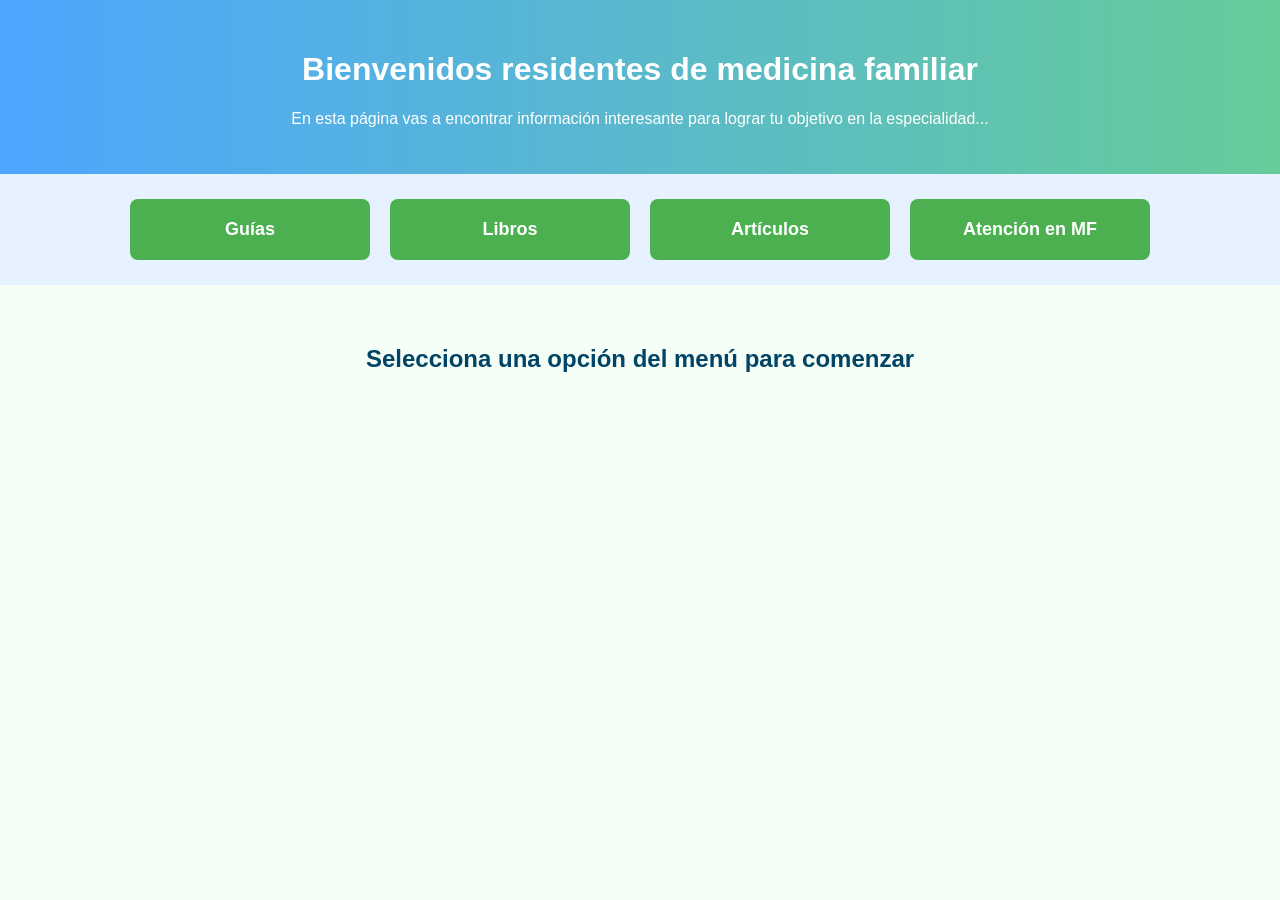
<file: index.html>
<!DOCTYPE html>
<html lang="es">
<head>
  <meta charset="UTF-8">
  <title>Residentesfamiliares</title>
  <link rel="stylesheet" href="style.css">
</head>
<body>
  <header>
    <h1>Bienvenidos residentes de medicina familiar</h1>
    <p>En esta página vas a encontrar información interesante para lograr tu objetivo en la especialidad...</p>
  </header>

  <nav>
    <a href="guias.html">Guías</a>
    <a href="libros.html">Libros</a>
    <a href="articulos.html">Artículos</a>
    <a href="tips.html">Atención en MF</a>
  </nav>

  <section>
    <h2>Selecciona una opción del menú para comenzar</h2>
  </section>
</body>
</html>
</file>
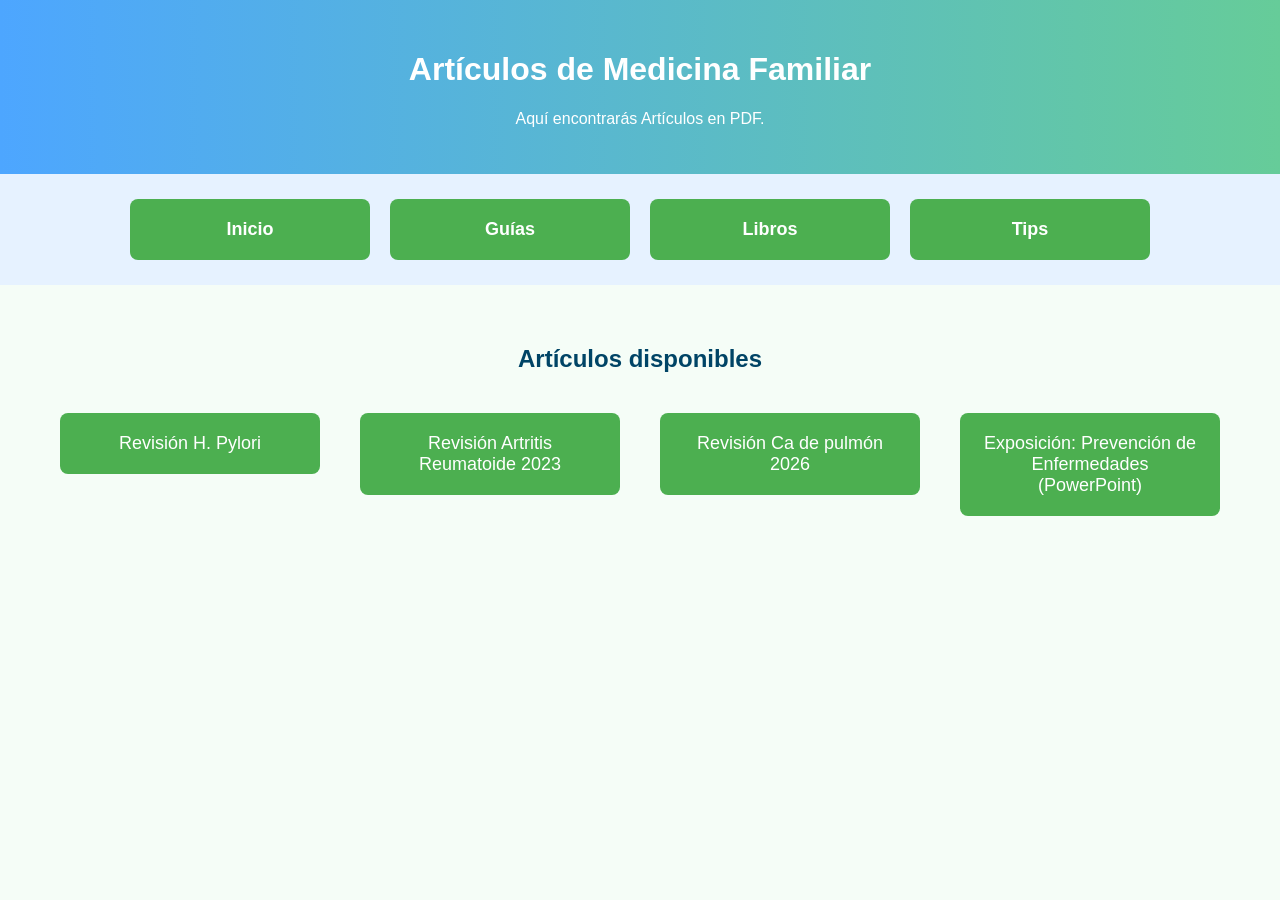
<file: articulos.html>
<!DOCTYPE html>
<html lang="es">
<head>
  <meta charset="UTF-8">
  <title>Artículos - Residentesfamiliares</title>
  <link rel="stylesheet" href="style.css">
</head>
<body>
  <header>
    <h1>Artículos de Medicina Familiar</h1>
    <p>Aquí encontrarás Artículos en PDF.</p>
  </header>

  <nav>
    <a href="index.html">Inicio</a>
    <a href="guias.html">Guías</a>
    <a href="libros.html">Libros</a>
    <a href="tips.html">Tips</a>
  </nav>

  <section>
    <h2>Artículos disponibles</h2>
    <ul>
      <!-- Ejemplos de archivos PDF -->
      <li><a href="https://drive.google.com/file/d/1OV6q1DyIGWvw5mwLQgyU2yercvAsLjrR/view?usp=sharing" target="_blank">Revisión H. Pylori</a></li>
      <li><a href="https://drive.google.com/file/d/1-wwZIEA8usQ38wFVioAGxMV2vmADxETH/view?usp=sharing" target="_blank">Revisión Artritis Reumatoide 2023</a></li>
      <li><a href="https://drive.google.com/file/d/1XpaHTDGcbzMcoXx1mcS7O5YQAT_lNQYr/view?usp=sharing" target="_blank">Revisión Ca de pulmón 2026</a></li>
      <li><a href="pdfs/exposicion_prevencion_enfermedades.pptx" target="_blank">Exposición: Prevención de Enfermedades (PowerPoint)</a></li>
    </ul>
  </section>
</body>
</html>
</file>
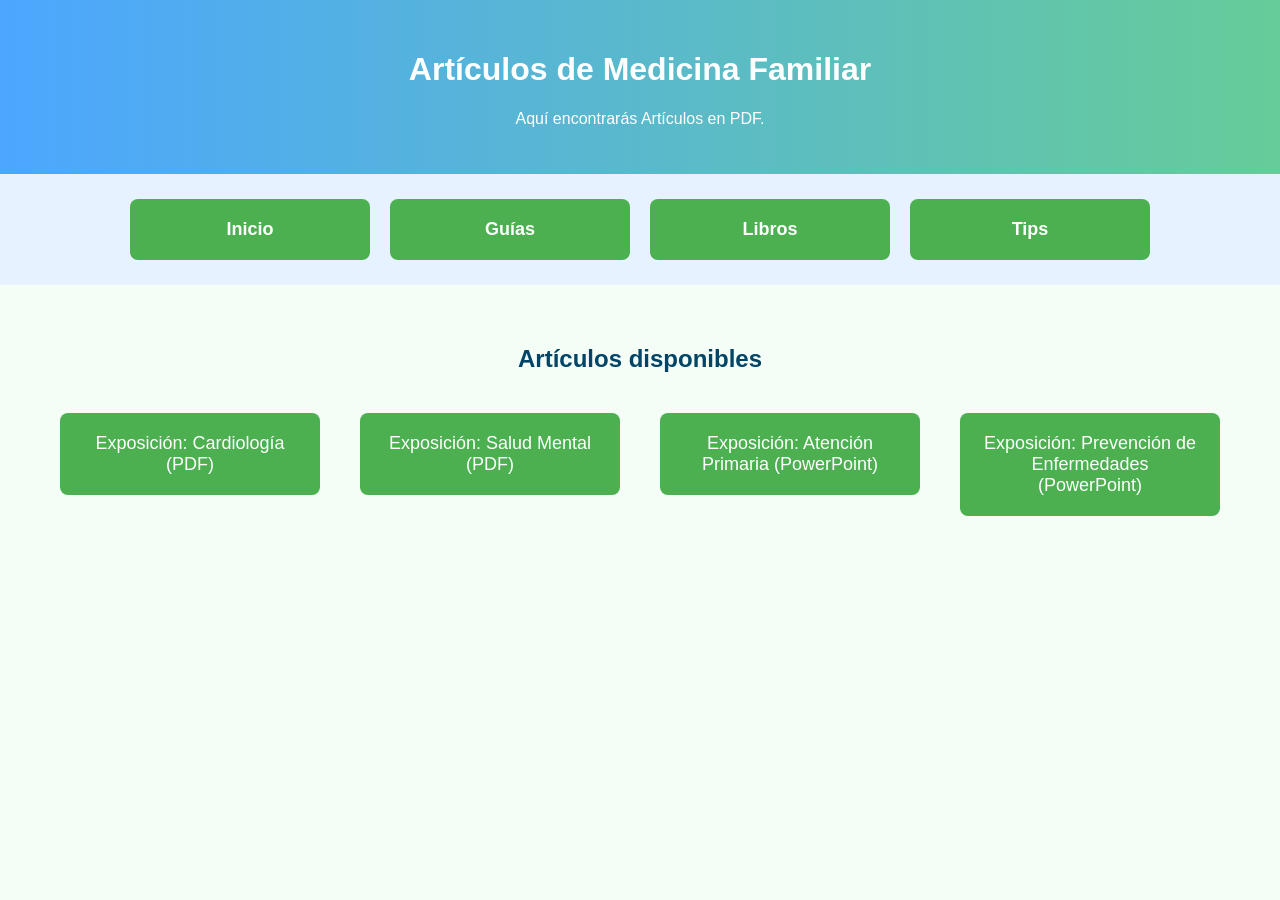
<file: Artículos.html>
<!DOCTYPE html>
<html lang="es">
<head>
  <meta charset="UTF-8">
  <title>Artículos - Residentesfamiliares</title>
  <link rel="stylesheet" href="style.css">
</head>
<body>
  <header>
    <h1>Artículos de Medicina Familiar</h1>
    <p>Aquí encontrarás Artículos en PDF.</p>
  </header>

  <nav>
    <a href="index.html">Inicio</a>
    <a href="guias.html">Guías</a>
    <a href="libros.html">Libros</a>
    <a href="tips.html">Tips</a>
  </nav>

  <section>
    <h2>Artículos disponibles</h2>
    <ul>
      <!-- Ejemplos de archivos PDF -->
      <li><a href="pdfs/exposicion_cardiologia.pdf" target="_blank">Exposición: Cardiología (PDF)</a></li>
      <li><a href="pdfs/exposicion_salud_mental.pdf" target="_blank">Exposición: Salud Mental (PDF)</a></li>

      <!-- Ejemplos de archivos PowerPoint -->
      <li><a href="pdfs/exposicion_atencion_primaria.pptx" target="_blank">Exposición: Atención Primaria (PowerPoint)</a></li>
      <li><a href="pdfs/exposicion_prevencion_enfermedades.pptx" target="_blank">Exposición: Prevención de Enfermedades (PowerPoint)</a></li>
    </ul>
  </section>
</body>
</html>
</file>
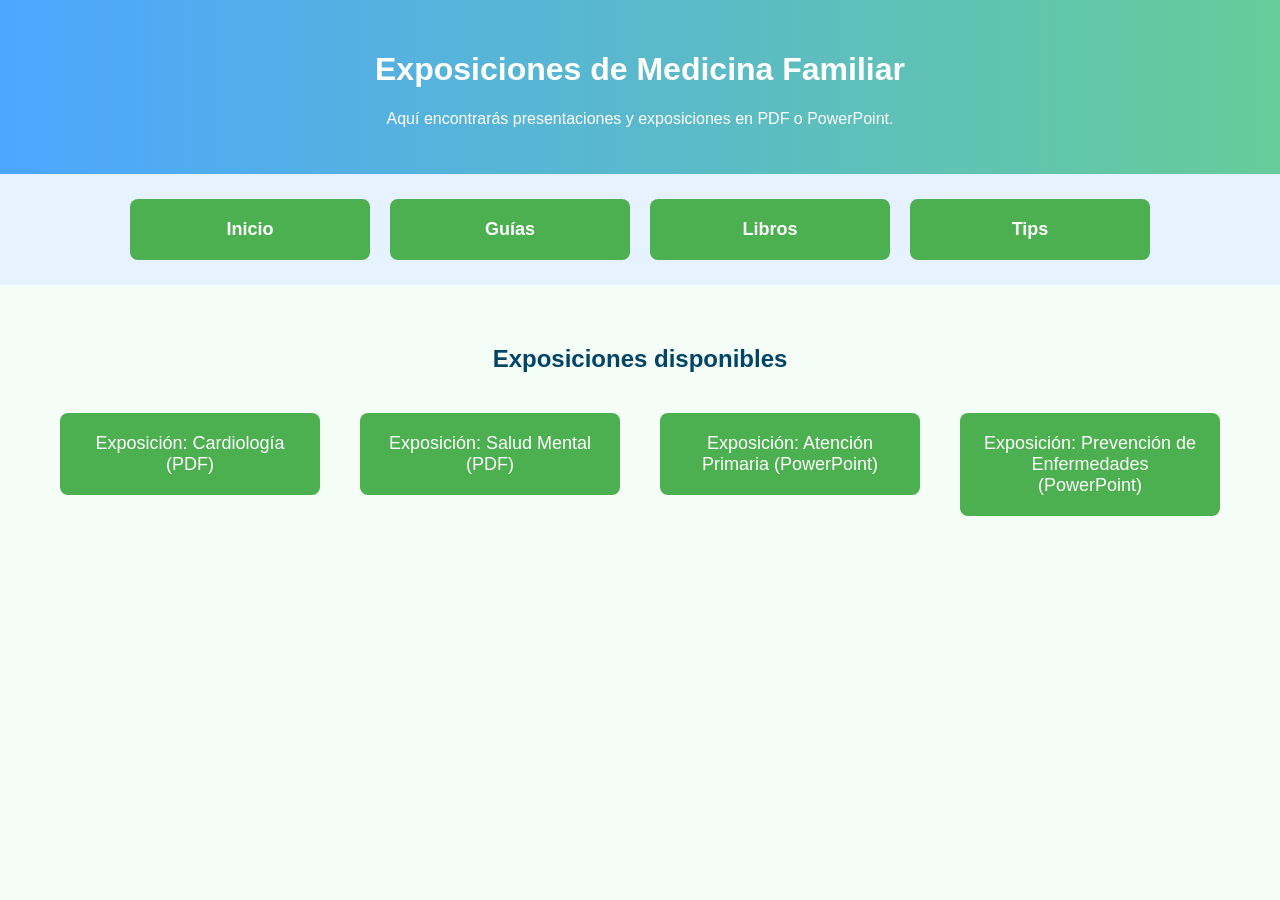
<file: Exposiciones.html>
<!DOCTYPE html>
<html lang="es">
<head>
  <meta charset="UTF-8">
  <title>Exposiciones - Residentesfamiliares</title>
  <link rel="stylesheet" href="style.css">
</head>
<body>
  <header>
    <h1>Exposiciones de Medicina Familiar</h1>
    <p>Aquí encontrarás presentaciones y exposiciones en PDF o PowerPoint.</p>
  </header>

  <nav>
    <a href="index.html">Inicio</a>
    <a href="guias.html">Guías</a>
    <a href="libros.html">Libros</a>
    <a href="tips.html">Tips</a>
  </nav>

  <section>
    <h2>Exposiciones disponibles</h2>
    <ul>
      <!-- Ejemplos de archivos PDF -->
      <li><a href="pdfs/exposicion_cardiologia.pdf" target="_blank">Exposición: Cardiología (PDF)</a></li>
      <li><a href="pdfs/exposicion_salud_mental.pdf" target="_blank">Exposición: Salud Mental (PDF)</a></li>

      <!-- Ejemplos de archivos PowerPoint -->
      <li><a href="pdfs/exposicion_atencion_primaria.pptx" target="_blank">Exposición: Atención Primaria (PowerPoint)</a></li>
      <li><a href="pdfs/exposicion_prevencion_enfermedades.pptx" target="_blank">Exposición: Prevención de Enfermedades (PowerPoint)</a></li>
    </ul>
  </section>
</body>
</html>
</file>
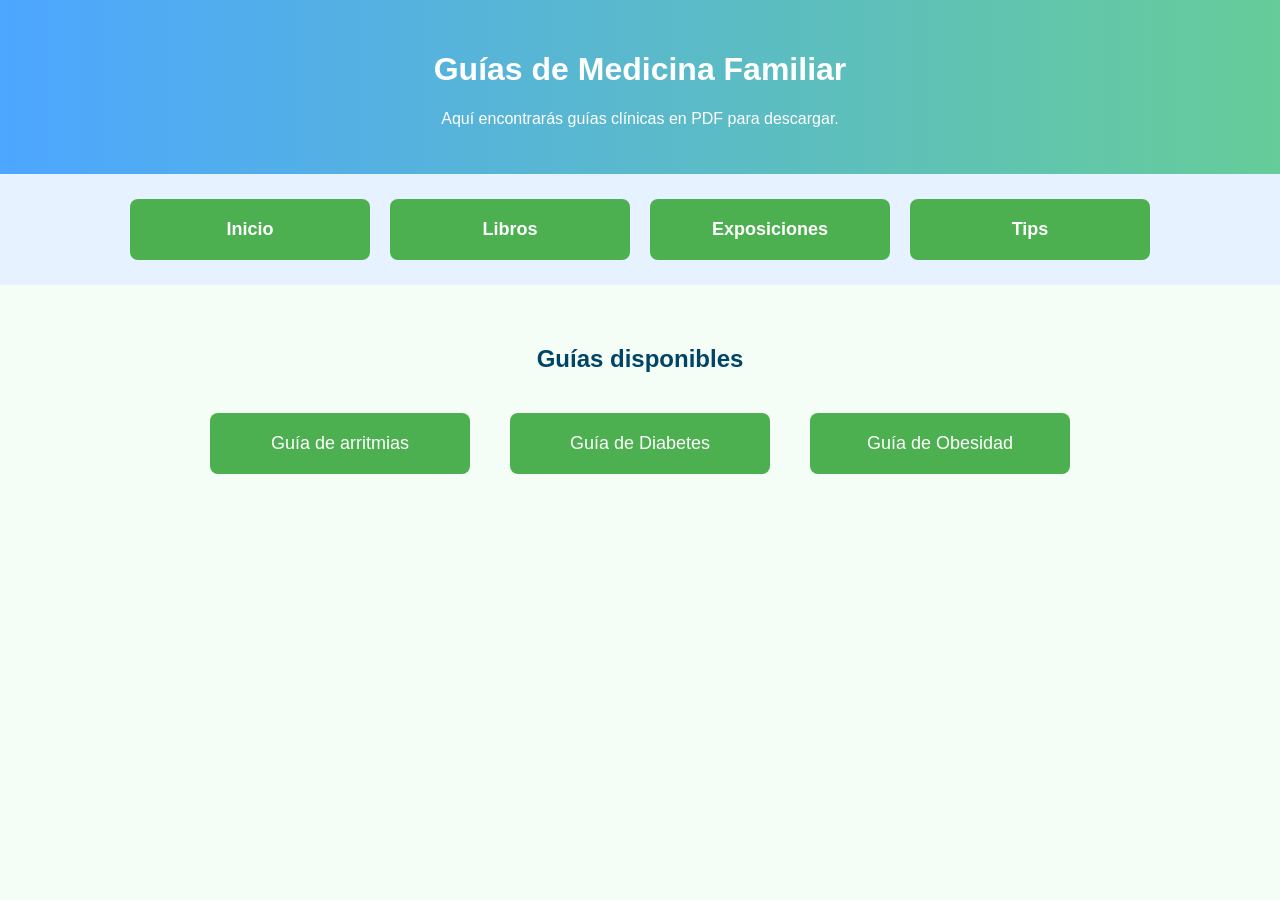
<file: Guias.html>
<!DOCTYPE html>
<html lang="es">
<head>
  <meta charset="UTF-8">
  <title>Guías - Residentesfamiliares</title>
  <link rel="stylesheet" href="style.css">
</head>
<body>
  <header>
    <h1>Guías de Medicina Familiar</h1>
    <p>Aquí encontrarás guías clínicas en PDF para descargar.</p>
  </header>

  <nav>
    <a href="index.html">Inicio</a>
    <a href="libros.html">Libros</a>
    <a href="exposiciones.html">Exposiciones</a>
    <a href="tips.html">Tips</a>
  </nav>

  <section>
    <h2>Guías disponibles</h2>
    <ul>
      <li><a href="pdfs/guia_arritmias.pdf" target="_blank">Guía de arritmias</a></li>
      <li><a href="pdfs/guia_diabetes.pdf" target="_blank">Guía de Diabetes</a></li>
      <li><a href="pdfs/guia_obesidad.pdf" target="_blank">Guía de Obesidad</a></li>
    </ul>
  </section>
</body>
</html>
</file>
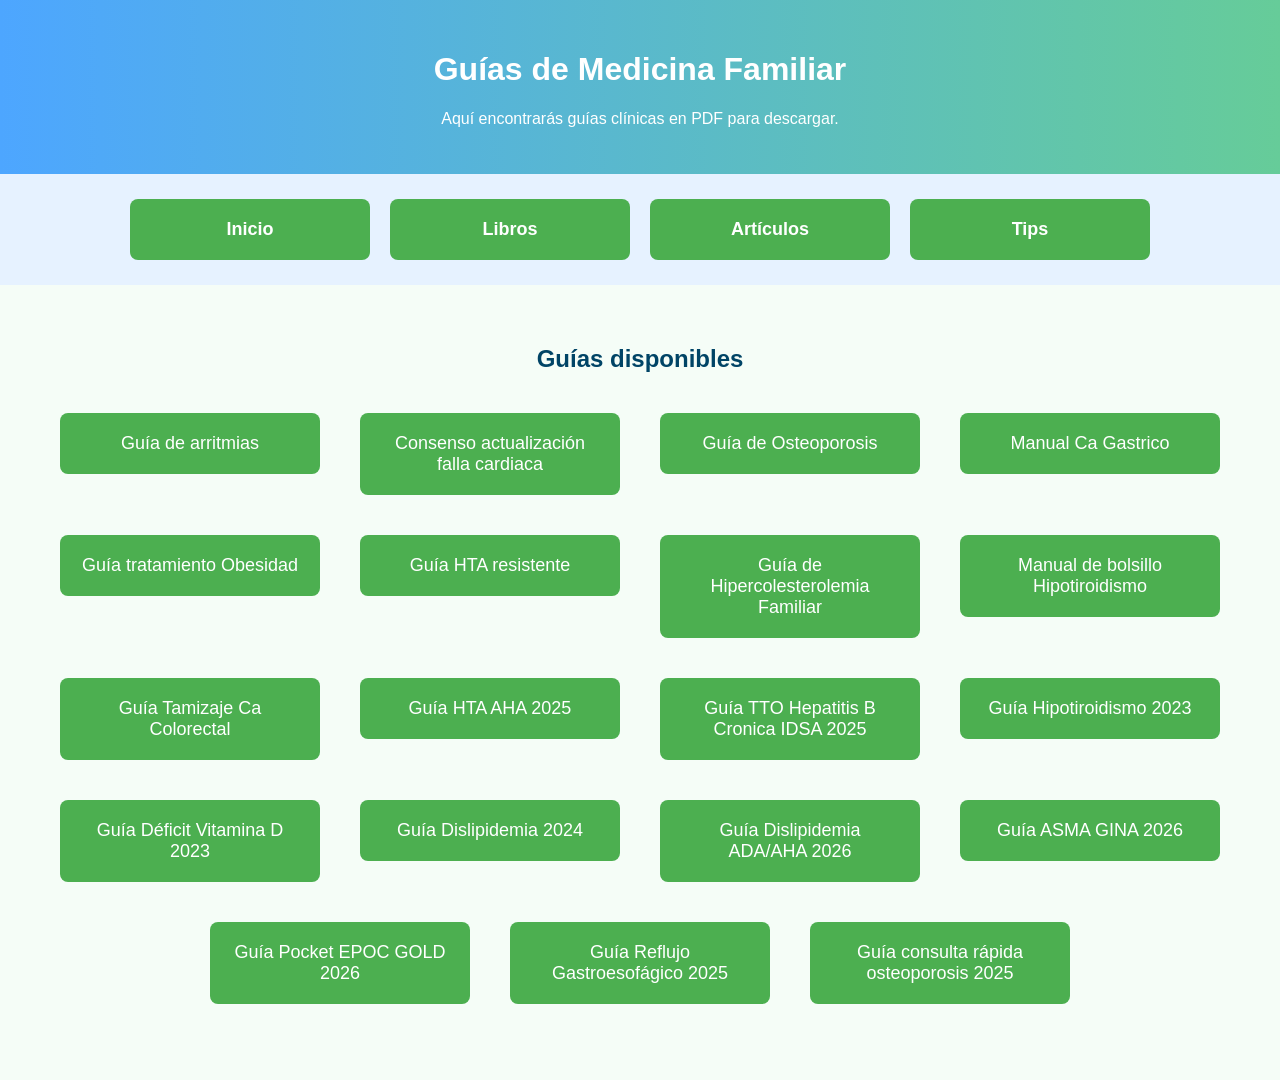
<file: guias.html>
<!DOCTYPE html>
<html lang="es">
<head>
  <meta charset="UTF-8">
  <title>Guías - Residentesfamiliares</title>
  <link rel="stylesheet" href="style.css">
</head>
<body>
  <header>
    <h1>Guías de Medicina Familiar</h1>
    <p>Aquí encontrarás guías clínicas en PDF para descargar.</p>
  </header>

  <nav>
    <a href="index.html">Inicio</a>
    <a href="libros.html">Libros</a>
    <a href="articulos.html">Artículos</a>
    <a href="tips.html">Tips</a>
  </nav>

  <section>
    <h2>Guías disponibles</h2>
    <ul>
      <li><a href="pdfs/guia_arritmias.pdf" target="_blank">Guía de arritmias</a></li>
      <li><a href="pdfs/Consenso_Fallacardiaca_Act_2026.pdf" target="_blank">Consenso actualización falla cardiaca</a></li>
      <li><a href="pdfs/GPC_Osteoporosis_Colombia_ACR2025.pdf" target="_blank">Guía de Osteoporosis</a></li>
      <li><a href="pdfs/Manual_Prevención_y_Detección_Cáncer_Gástrico.pdf" target="_blank">Manual Ca Gastrico</a></li>
      <li><a href="pdfs/Tratamiento_obesidad_ADA_2026.pdf" target="_blank">Guía tratamiento Obesidad</a></li>
      <li><a href="pdfs/Hipertension_resistente_JAMA_2026.pdf" target="_blank">Guía HTA resistente</a></li>
      <li><a href="pdfs/Guia_hipercolesterolemia_familiar_2026.pdf" target="_blank">Guía de Hipercolesterolemia Familiar</a></li>
      <li><a href="pdfs/Manual_bolsillo_hipotiroidismo_ACE2026.pdf" target="_blank">Manual de bolsillo Hipotiroidismo</a></li>
      <li><a href="pdfs/Guia_tamizaje_Ca_Colorectal_Col2025.pdf" target="_blank">Guía Tamizaje Ca Colorectal</a></li>
      <li><a href="https://drive.google.com/file/d/1ZAzjjv4wATpzhe3OoE25H02VjVNTv8ZQ/view?usp=sharing" target="_blank">Guía HTA AHA 2025</a></li>
      <li><a href="https://drive.google.com/file/d/1yAE5S_E8vLdO0VzR5dFxPma4vnNROeIj/view?usp=sharing" target="_blank">Guía TTO Hepatitis B Cronica IDSA 2025</a></li>
      <li><a href="https://drive.google.com/file/d/1Lj53dZPv3ErMDEU8zOyux6MRrQgoWYVh/view?usp=sharing" target="_blank">Guía Hipotiroidismo 2023</a></li>
      <li><a href="https://drive.google.com/file/d/1vVXGY2b25-ChHCS2q6e1290awUfI1wDI/view?usp=sharing" target="_blank">Guía Déficit Vitamina D 2023</a></li>
      <li><a href="https://drive.google.com/file/d/1JLlw6xhw3FIz6W2UDnlwbuCl_7pNnj_v/view?usp=sharing" target="_blank">Guía Dislipidemia 2024</a></li>
      <li><a href="https://drive.google.com/file/d/1h3R4rB3m1J98I1oq-Oa9ds3c4w_F_MEz/view?usp=sharing" target="_blank">Guía Dislipidemia ADA/AHA 2026</a></li>
      <li><a href="https://drive.google.com/file/d/1uamFfppy7BSubxgEWsYuzoDWJ9udRyXJ/view?usp=sharing" target="_blank">Guía ASMA  GINA 2026</a></li>
      <li><a href="https://drive.google.com/file/d/1zm5FYAuiuFCwftvGgKxuaNdWZ696VCC_/view?usp=sharing" target="_blank">Guía Pocket EPOC GOLD 2026</a></li>
      <li><a href="https://drive.google.com/file/d/1ltY2Y9Zd7-XkbY58CN_YdDlCMLZpd9ae/view?usp=sharing" target="_blank">Guía Reflujo Gastroesofágico 2025</a></li>
      <li><a href="https://drive.google.com/file/d/1XhSj2iesFZFN1KmuT3CVyOmkN7g7PrIL/view?usp=sharing" target="_blank">Guía consulta rápida osteoporosis 2025</a></li>
          
    </ul>
  </section>
</body>
</html>
</file>
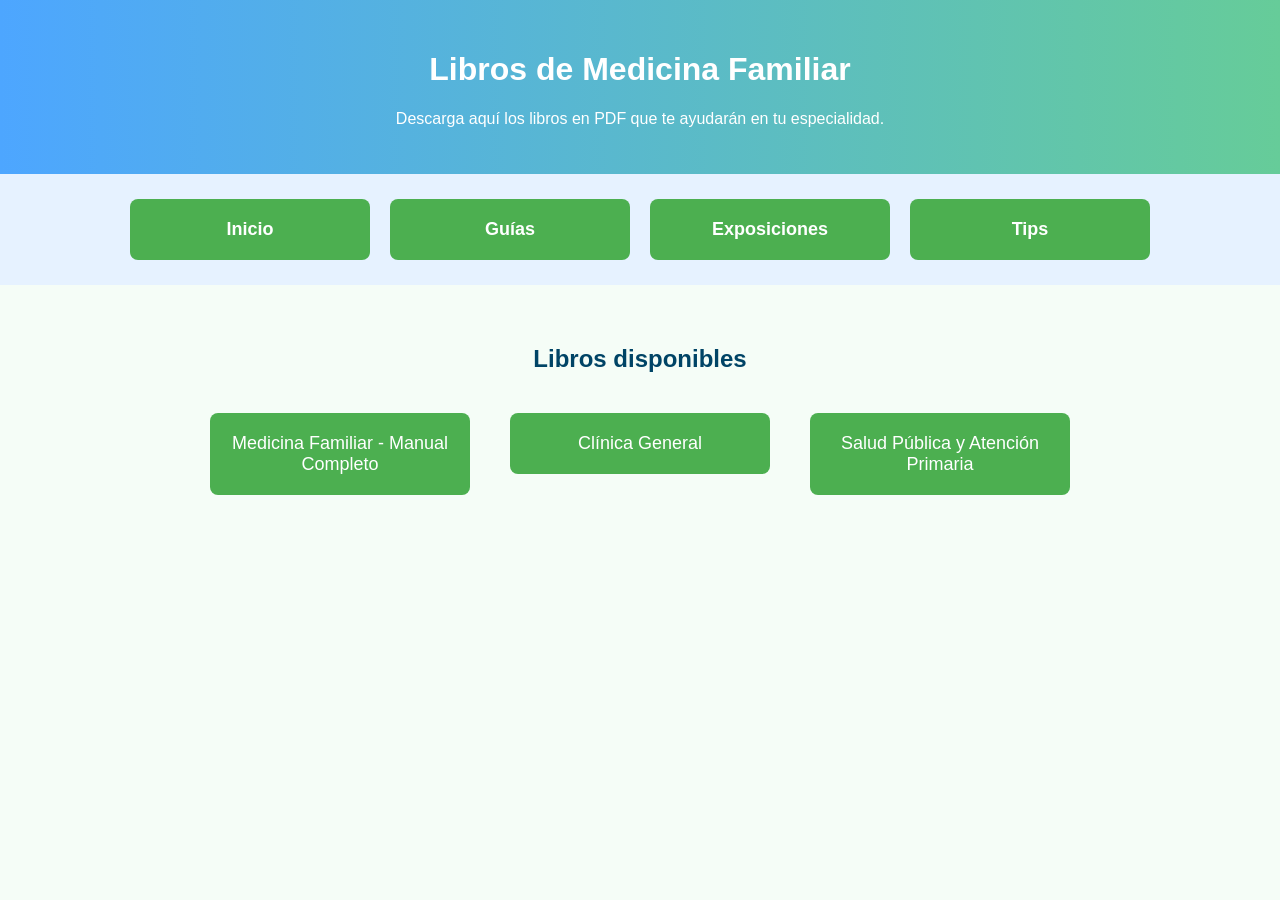
<file: Libros.html>
<!DOCTYPE html>
<html lang="es">
<head>
  <meta charset="UTF-8">
  <title>Libros - Residentesfamiliares</title>
  <link rel="stylesheet" href="style.css">
</head>
<body>
  <header>
    <h1>Libros de Medicina Familiar</h1>
    <p>Descarga aquí los libros en PDF que te ayudarán en tu especialidad.</p>
  </header>

  <nav>
    <a href="index.html">Inicio</a>
    <a href="guias.html">Guías</a>
    <a href="exposiciones.html">Exposiciones</a>
    <a href="tips.html">Tips</a>
  </nav>

  <section>
    <h2>Libros disponibles</h2>
    <ul>
      <li><a href="pdfs/libro_medicina_familiar.pdf" target="_blank">Medicina Familiar - Manual Completo</a></li>
      <li><a href="pdfs/libro_clinica_general.pdf" target="_blank">Clínica General</a></li>
      <li><a href="pdfs/libro_salud_publica.pdf" target="_blank">Salud Pública y Atención Primaria</a></li>
    </ul>
  </section>
</body>
</html>
</file>
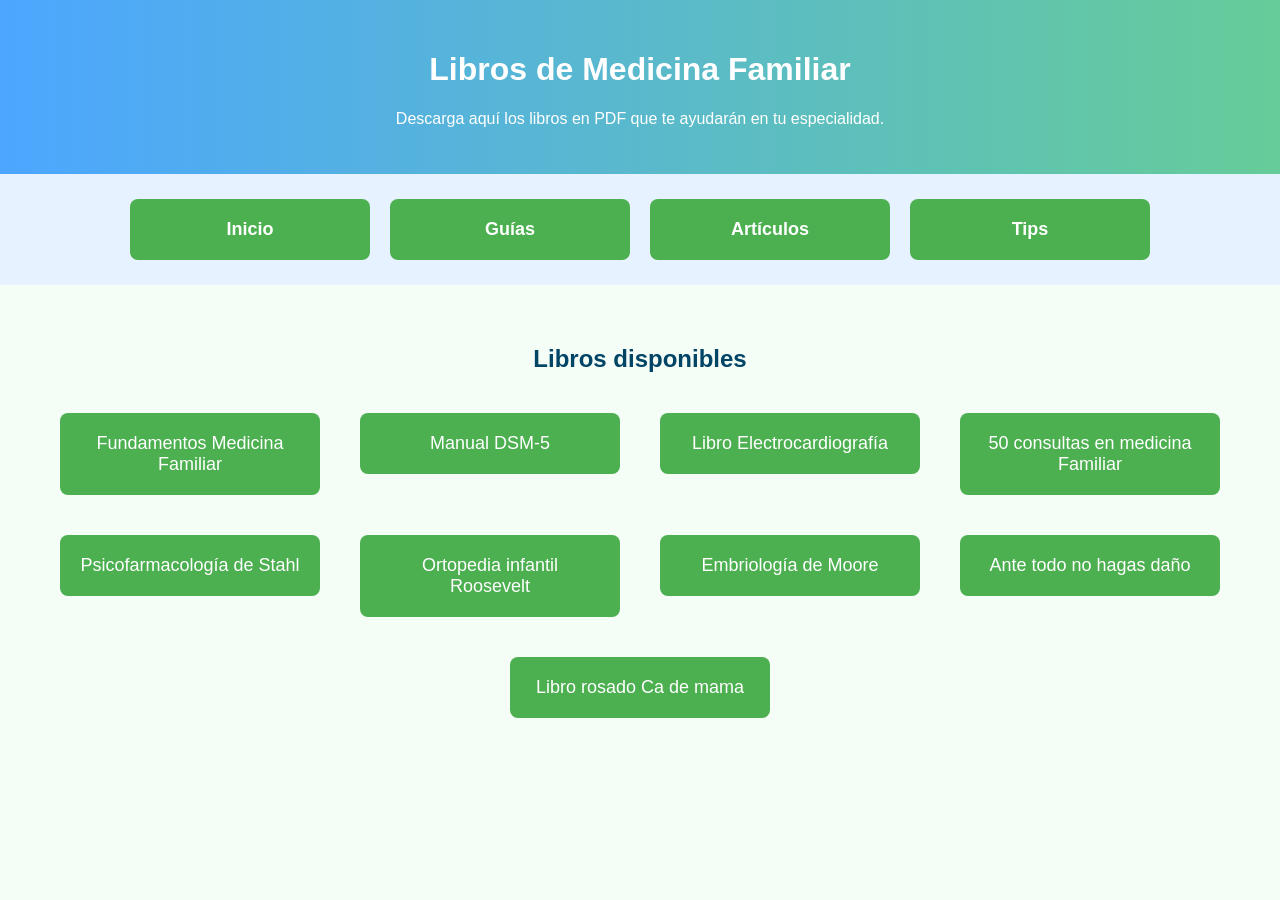
<file: libros.html>
<!DOCTYPE html>
<html lang="es">
<head>
  <meta charset="UTF-8">
  <title>Libros - Residentesfamiliares</title>
  <link rel="stylesheet" href="style.css">
</head>
<body>
  <header>
    <h1>Libros de Medicina Familiar</h1>
    <p>Descarga aquí los libros en PDF que te ayudarán en tu especialidad.</p>
  </header>

  <nav>
    <a href="index.html">Inicio</a>
    <a href="guias.html">Guías</a>
    <a href="articulos.html">Artículos</a>
    <a href="tips.html">Tips</a>
  </nav>

  <section>
    <h2>Libros disponibles</h2>
    <ul>
      <li><a href="pdfs/libro_fundamentos_medicina_familiar_7e.pdf" download>Fundamentos Medicina Familiar</a></li>
      <li><a href="https://drive.google.com/file/d/1ryOUSyeAe-Tngi1wFih1e5xLUeScsxn-/view?usp=sharing" target="_blank">Manual DSM-5</a></li>
      <li><a href="https://drive.google.com/file/d/1uFL-AfQlhOqfNaHhumjYuZoBiZPRuu6t/view?usp=sharing" target="_blank">Libro Electrocardiografía</a></li>
      <li><a href="https://drive.google.com/file/d/1llPDtyY_i4J-516qXROzxqGd6fcIma_-/view" target="_blank">50 consultas en medicina Familiar</a></li>
      <li><a href="https://drive.google.com/file/d/1Pn0JyUILWsBNaeXdJUHO6miToa7kJ6l5/view?usp=sharing" target="_blank">Psicofarmacología de Stahl</a></li>
      <li><a href="https://drive.google.com/file/d/1UAawlWXa-UI2_9v6BaR217idwcXdivH1/view?usp=sharing" target="_blank">Ortopedia infantil Roosevelt</a></li>
      <li><a href="https://drive.google.com/file/d/1yjkPg2T-BfhtoiM81x7HVOwShJCYFmMq/view?usp=sharing" target="_blank">Embriología de Moore</a></li>
      <li><a href="https://drive.google.com/file/d/1t9Cvy315-l24ocsZHNCNS4SrJVI8_9ob/view?usp=sharing" target="_blank">Ante todo no hagas daño</a></li>
      <li><a href="https://drive.google.com/file/d/1Y7eHZFcij245AUh26tGQtD-BBXvdAg5F/view?usp=sharing" target="_blank">Libro rosado Ca de mama</a></li>
    </ul>
  </section>
</body>
</html>
</file>
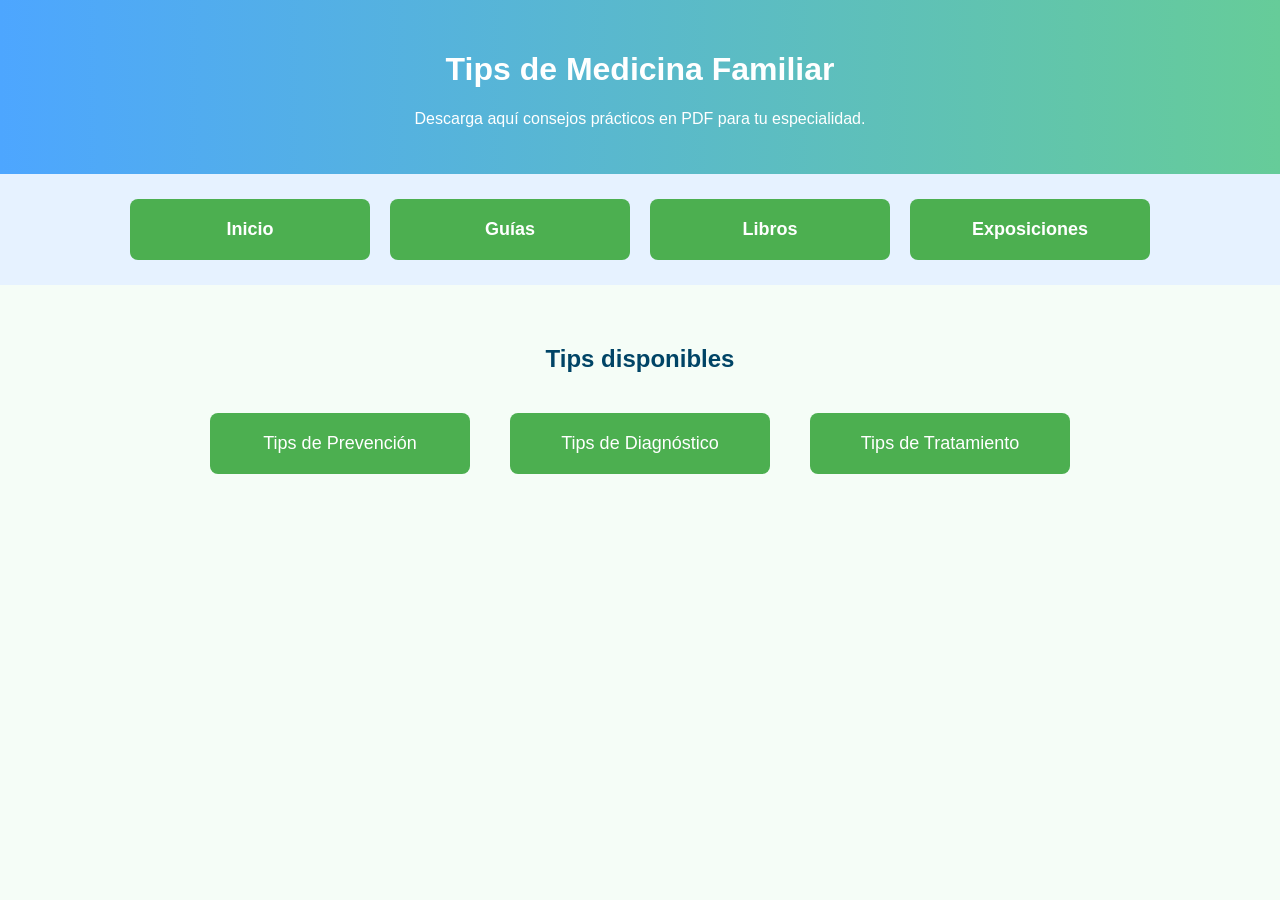
<file: Tips.html>
<!DOCTYPE html>
<html lang="es">
<head>
  <meta charset="UTF-8">
  <title>Tips - Residentesfamiliares</title>
  <link rel="stylesheet" href="style.css">
</head>
<body>
  <header>
    <h1>Tips de Medicina Familiar</h1>
    <p>Descarga aquí consejos prácticos en PDF para tu especialidad.</p>
  </header>

  <nav>
    <a href="index.html">Inicio</a>
    <a href="guias.html">Guías</a>
    <a href="libros.html">Libros</a>
    <a href="exposiciones.html">Exposiciones</a>
  </nav>

  <section>
    <h2>Tips disponibles</h2>
    <ul>
      <li><a href="pdfs/tips_prevencion.pdf" target="_blank">Tips de Prevención</a></li>
      <li><a href="pdfs/tips_diagnostico.pdf" target="_blank">Tips de Diagnóstico</a></li>
      <li><a href="pdfs/tips_tratamiento.pdf" target="_blank">Tips de Tratamiento</a></li>
    </ul>
  </section>
</body>
</html>
</file>
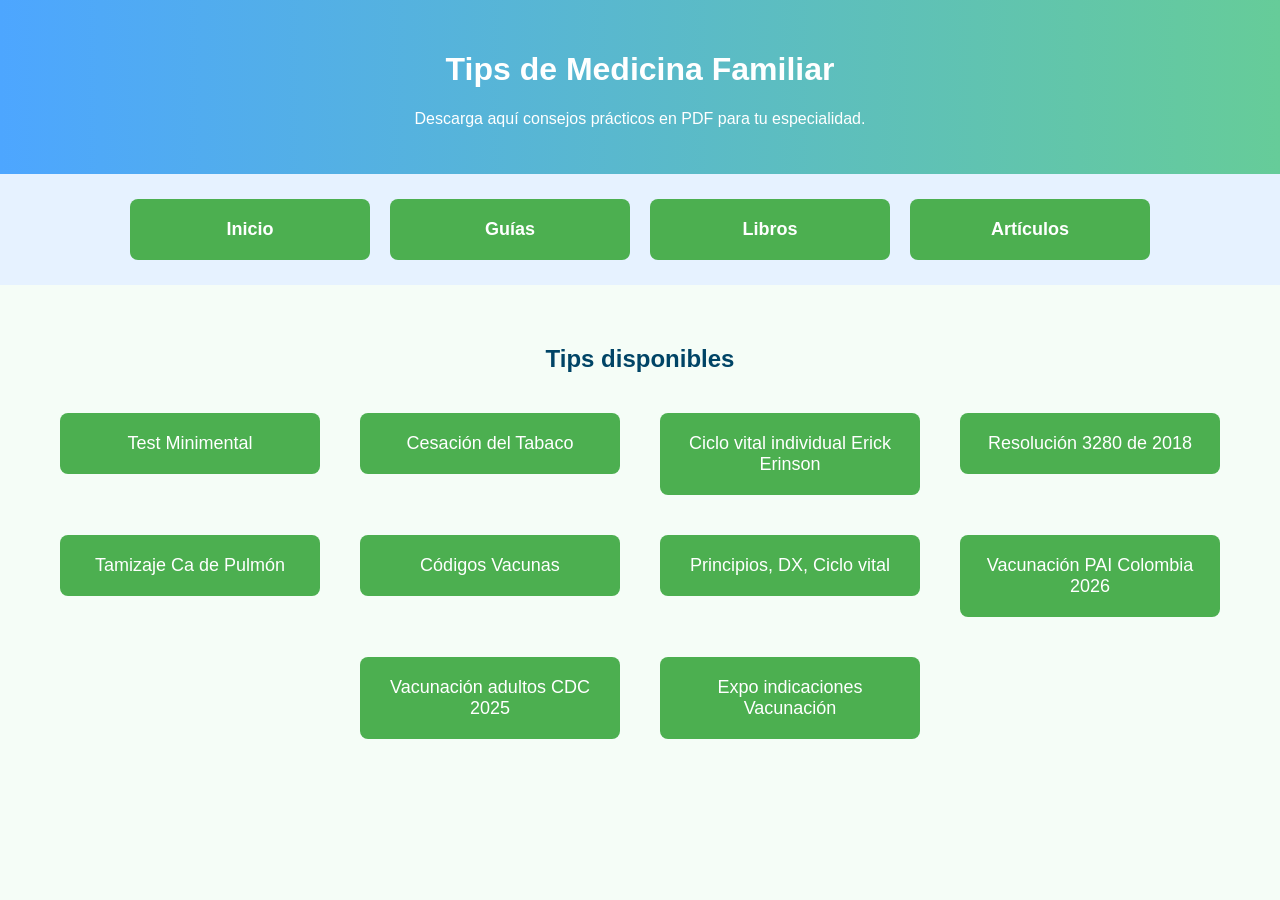
<file: tips.html>
<!DOCTYPE html>
<html lang="es">
<head>
  <meta charset="UTF-8">
  <title>Tips - Residentesfamiliares</title>
  <link rel="stylesheet" href="style.css">
</head>
<body>
  <header>
    <h1>Tips de Medicina Familiar</h1>
    <p>Descarga aquí consejos prácticos en PDF para tu especialidad.</p>
  </header>

  <nav>
    <a href="index.html">Inicio</a>
    <a href="guias.html">Guías</a>
    <a href="libros.html">Libros</a>
    <a href="articulos.html">Artículos</a>
  </nav>

  <section>
    <h2>Tips disponibles</h2>
    <ul>
      <li><a href="https://drive.google.com/file/d/1YxLEQDN3JzlCTCmuTt5GGB-UbN_gbbvt/view?usp=sharing" target="_blank">Test Minimental</a></li>
      <li><a href="https://drive.google.com/file/d/1F4y0RP4Bj1a5mTGuRBr2V8hJ2QDghj0l/view?usp=sharing" target="_blank">Cesación del Tabaco</a></li>
      <li><a href="https://drive.google.com/file/d/19omC_KKkJ_rMdZyj2g55UZC8SqDdkRH5/view?usp=sharing" target="_blank">Ciclo vital individual Erick Erinson</a></li>
      <li><a href="https://drive.google.com/file/d/1pJW0K8Q1vQu_MxNAJq0k3g2FWNuknYFS/view?usp=sharing" target="_blank">Resolución 3280 de 2018</a></li>
      <li><a href="https://drive.google.com/file/d/1fooLW8tTnZ631ZKUKqKPSBM-ZIBYCRFD/view?usp=sharing" target="_blank">Tamizaje Ca de Pulmón</a></li>
      <li><a href="https://drive.google.com/file/d/1FeQwWTdWFAza37Pwb4UZ3Y1MbSII7GhQ/view?usp=sharing" target="_blank">Códigos Vacunas</a></li>
      <li><a href="https://docs.google.com/document/d/1aVGdZrZF8DuctodPn_6RDLrpRdQGGoAd/edit?usp=sharing&ouid=110679369089305983379&rtpof=true&sd=true" target="_blank">Principios, DX, Ciclo vital</a></li>
      <li><a href="https://drive.google.com/file/d/1dZBi4BPpzG368QX7gYG8CWtSHMQlEyS4/view?usp=sharing" target="_blank">Vacunación PAI Colombia 2026</a></li>
      <li><a href="https://drive.google.com/file/d/10-wC-MnkLQ0uMHQyjtniyysA1eF7b9kc/view?usp=sharing" target="_blank">Vacunación adultos CDC 2025</a></li>
      <li><a href="https://docs.google.com/presentation/d/1ptn0inz7ZM-AQmcypDZCk8HxzCPd5Yh5/edit?usp=sharing&ouid=110679369089305983379&rtpof=true&sd=true" target="_blank">Expo indicaciones Vacunación</a></li>
    </ul>
  </section>
</body>
</html>
</file>
<file: style.css>
/* Estilos generales */
body {
  font-family: Arial, sans-serif;
  background-color: #f5fdf7;
  margin: 0;
  padding: 0;
}

/* Encabezado */
header {
  background: linear-gradient(to right, #4da6ff, #66cc99);
  color: white;
  text-align: center;
  padding: 30px 20px;
}

/* Menú de navegación */
nav {
  display: flex;
  justify-content: center;
  background-color: #e6f2ff;
  padding: 15px;
}

nav a {
  margin: 0 15px;
  text-decoration: none;
  color: #006699;
  font-weight: bold;
  font-size: 18px;
}

nav a:hover {
  color: #009966;
}

/* Secciones */
section {
  padding: 40px;
  text-align: center;
}

section h2 {
  color: #004466;
}

/* Estilo para los enlaces tipo botón */
nav a, section a {
  display: inline-block;
  margin: 10px;
  padding: 20px;
  background-color: #4CAF50; /* verde suave */
  color: white;
  text-decoration: none;
  font-size: 18px;
  border-radius: 8px;
  text-align: center;
  width: 200px; /* ancho fijo tipo cajón */
  transition: background-color 0.3s;
}

nav a:hover, section a:hover {
  background-color: #45a049; /* color al pasar el mouse */
}

/* Contenedor de las guías */
section ul {
  display: flex;
  flex-wrap: wrap; /* permite que salten a la siguiente línea si hay muchas */
  justify-content: center; /* centra los botones */
  list-style: none; /* quita los puntos del listado */
  padding: 0;
}

/* Cada botón dentro del listado */
section ul li {
  margin: 10px;
}

/* Enlaces dentro de los botones */
section ul li a {
  display: inline-block;
  padding: 20px;
  background-color: #4CAF50;
  color: white;
  text-decoration: none;
  font-size: 18px;
  border-radius: 8px;
  text-align: center;
  width: 220px; /* tamaño del cajón */
  transition: background-color 0.3s;
}

section ul li a:hover {
  background-color: #45a049;
}

/* Diseño adaptable para pantallas pequeñas */
@media (max-width: 768px) {
  section ul {
    flex-direction: column; /* los botones se apilan verticalmente */
    align-items: center; /* centrados */
  }

  section ul li a {
    width: 90%; /* ocupa casi todo el ancho del celular */
    font-size: 16px; /* texto un poco más pequeño */
    padding: 15px;
  }
}

/* Para pantallas medianas (tablets) */
@media (min-width: 769px) and (max-width: 1024px) {
  section ul {
    justify-content: center;
  }

  section ul li a {
    width: 45%; /* dos columnas en tablet */
  }
}
</file>
